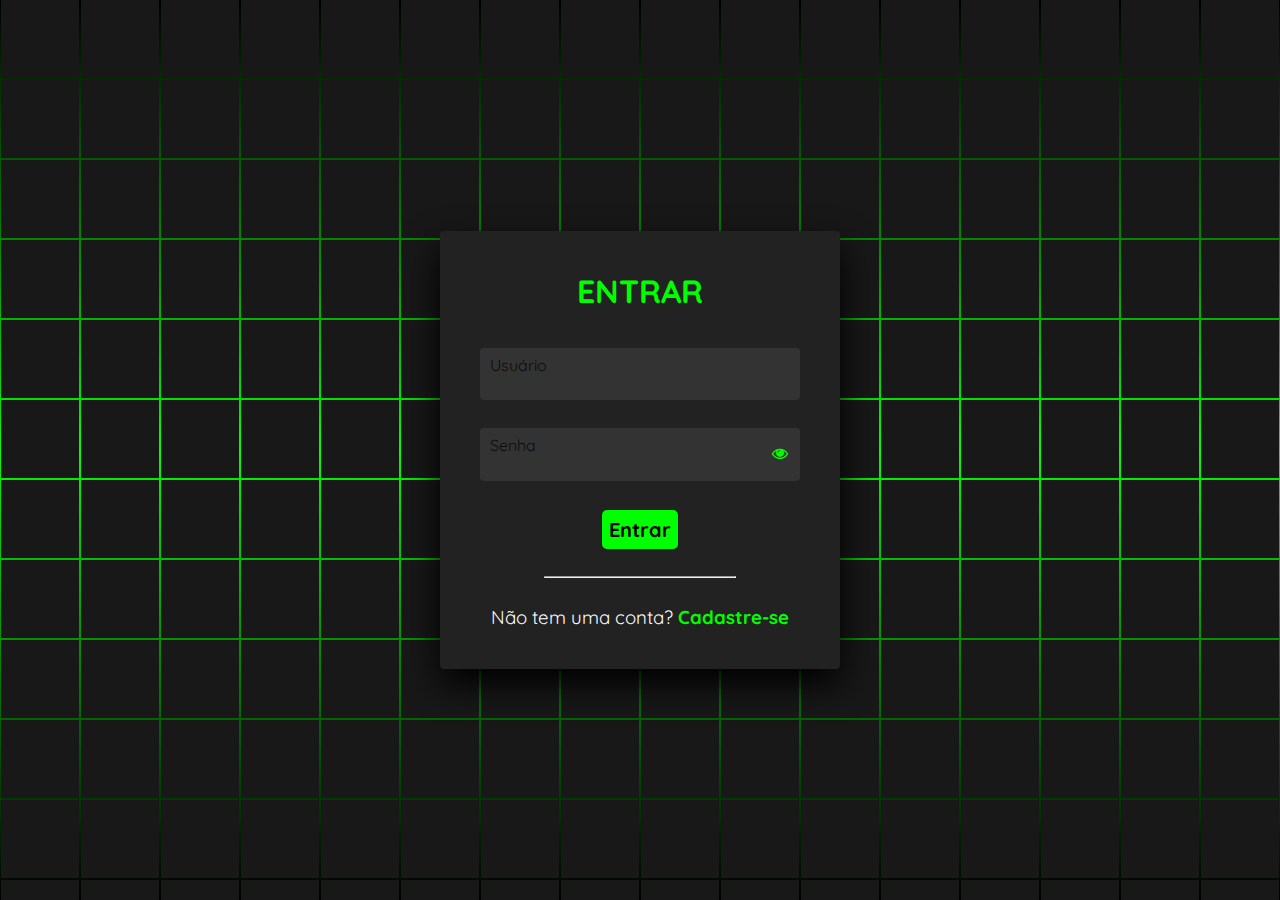
<file: index.html>
<!DOCTYPE html>
<html lang="pt-br">

<head>
    <meta charset="UTF-8">
    <meta name="viewport" content="width=device-width, initial-scale=1.0">
    <link rel="stylesheet" href="/assets/css/index.css">
    <link rel="stylesheet" href="https://stackpath.bootstrapcdn.com/font-awesome/4.7.0/css/font-awesome.min.css">
    <title>Home</title>
</head>

<body>
    <section>
        <span></span>
        <span></span>
        <span></span>
        <span></span>
        <span></span>
        <span></span>
        <span></span>
        <span></span>
        <span></span>
        <span></span>
        <span></span>
        <span></span>
        <span></span>
        <span></span>
        <span></span>
        <span></span>
        <span></span>
        <span></span>
        <span></span>
        <span></span>
        <span></span>
        <span></span>
        <span></span>
        <span></span>
        <span></span>
        <span></span>
        <span></span>
        <span></span>
        <span></span>
        <span></span>
        <span></span>
        <span></span>
        <span></span>
        <span></span>
        <span></span>
        <span></span>
        <span></span>
        <span></span>
        <span></span>
        <span></span>
        <span></span>
        <span></span>
        <span></span>
        <span></span>
        <span></span>
        <span></span>
        <span></span>
        <span></span>
        <span></span>
        <span></span>
        <span></span>
        <span></span>
        <span></span>
        <span></span>
        <span></span>
        <span></span>
        <span></span>
        <span></span>
        <span></span>
        <span></span>
        <span></span>
        <span></span>
        <span></span>
        <span></span>
        <span></span>
        <span></span>
        <span></span>
        <span></span>
        <span></span>
        <span></span>
        <span></span>
        <span></span>
        <span></span>
        <span></span>
        <span></span>
        <span></span>
        <span></span>
        <span></span>
        <span></span>
        <span></span>
        <span></span>
        <span></span>
        <span></span>
        <span></span>
        <span></span>
        <span></span>
        <span></span>
        <span></span>
        <span></span>
        <span></span>
        <span></span>
        <span></span>
        <span></span>
        <span></span>
        <span></span>
        <span></span>
        <span></span>
        <span></span>
        <span></span>
        <span></span>
        <span></span>
        <span></span>
        <span></span>
        <span></span>
        <span></span>
        <span></span>
        <span></span>
        <span></span>
        <span></span>
        <span></span>
        <span></span>
        <span></span>
        <span></span>
        <span></span>
        <span></span>
        <span></span>
        <span></span>
        <span></span>
        <span></span>
        <span></span>
        <span></span>
        <span></span>
        <span></span>
        <span></span>
        <span></span>
        <span></span>
        <span></span>
        <span></span>
        <span></span>
        <span></span>
        <span></span>
        <span></span>
        <span></span>
        <span></span>
        <span></span>
        <span></span>
        <span></span>
        <span></span>
        <span></span>
        <span></span>
        <span></span>
        <span></span>
        <span></span>
        <span></span>
        <span></span>
        <span></span>
        <span></span>
        <span></span>
        <span></span>
        <span></span>
        <span></span>
        <span></span>
        <span></span>
        <span></span>
        <span></span>
        <span></span>
        <span></span>
        <span></span>
        <span></span>
        <span></span>
        <span></span>
        <span></span>
        <span></span>
        <span></span>
        <span></span>
        <span></span>
        <span></span>
        <span></span>
        <span></span>
        <span></span>
        <span></span>
        <span></span>
        <span></span>
        <span></span>
        <span></span>
        <span></span>
        <span></span>
        <span></span>
        <span></span>
        <span></span>
        <span></span>
        <span></span>
        <span></span>
        <span></span>
        <span></span>
        <span></span>
        <span></span>
        <span></span>
        <span></span>
        <span></span>
        <span></span>
        <span></span>
        <span></span>
        <span></span>
        <span></span>
        <span></span>
        <span></span>
        <span></span>
        <span></span>
        <span></span>
        <span></span>
        <span></span>
        <span></span>
        <span></span>
        <span></span>
        <span></span>
        <span></span>
        <span></span>
        <span></span>
        <span></span>
        <span></span>
        <span></span>
        <span></span>
        <span></span>
        <span></span>
        <span></span>
        <span></span>
        <span></span>
        <span></span>
        <span></span>
        <span></span>
        <span></span>
        <span></span>
        <span></span>
        <span></span>
        <span></span>
        <span></span>
        <span></span>
        <span></span>
        <span></span>
        <span></span>
        <span></span>
        <span></span>
        <span></span>
        <span></span>
        <span></span>
        <span></span>
        <span></span>
        <span></span>
        <span></span>
        <span></span>
        <span></span>
        <span></span>
        <span></span>
        <span></span>
        <span></span>
        <span></span>
        <span></span>
        <span></span>
        <span></span>
        <span></span>
        <span></span>
        <span></span>
        <span></span>
        <span></span>
        <span></span>
        <span></span>
        <span></span>
        <span></span>
        <span></span>
        <span></span>
        <span></span>
        <span></span>
        <span></span>
        <span></span>
        <span></span>
        <span></span>
        <span></span>
        <span></span>
        <div class="signin">
            <div class="content">
                <h1 id="logado"></h1>
            
            <div class="form">
                <div class="justify-center">
                    <button onclick="sair()">Sair</button>
                </div>
            </div>
        </div>    
    </section>

    <script src="./assets/js/index.js"></script>

</body>

</html>
</file>
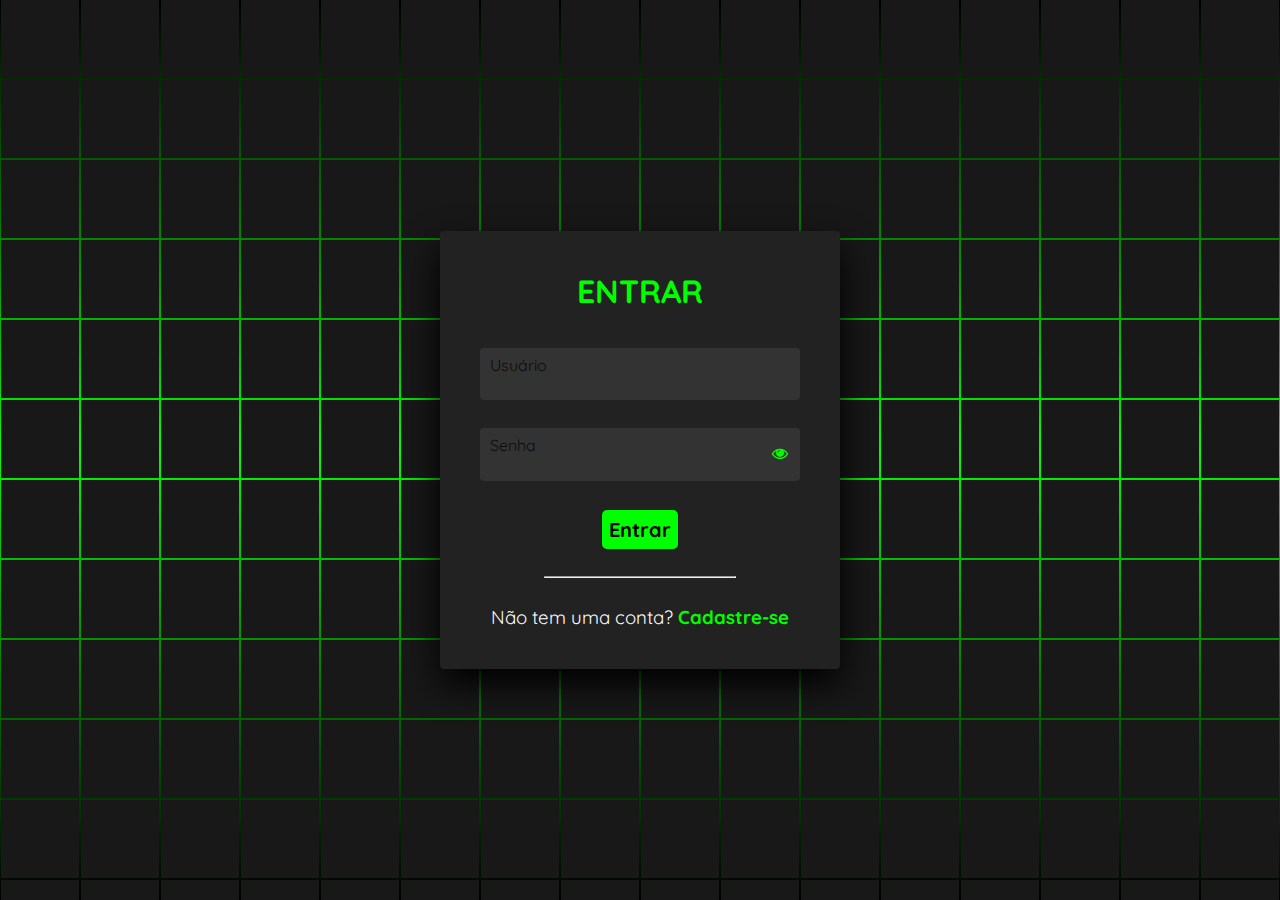
<file: assets/html/login.html>
<!DOCTYPE html>
<html lang="pt-br">

<head>
    <meta charset="UTF-8">
    <meta name="viewport" content="width=device-width, initial-scale=1.0">
    <link rel="stylesheet" href="../css/style-login.css">
    <link rel="stylesheet" href="https://stackpath.bootstrapcdn.com/font-awesome/4.7.0/css/font-awesome.min.css">
    <title>Login</title>
</head>

<body>
    <section>
        <span></span>
        <span></span>
        <span></span>
        <span></span>
        <span></span>
        <span></span>
        <span></span>
        <span></span>
        <span></span>
        <span></span>
        <span></span>
        <span></span>
        <span></span>
        <span></span>
        <span></span>
        <span></span>
        <span></span>
        <span></span>
        <span></span>
        <span></span>
        <span></span>
        <span></span>
        <span></span>
        <span></span>
        <span></span>
        <span></span>
        <span></span>
        <span></span>
        <span></span>
        <span></span>
        <span></span>
        <span></span>
        <span></span>
        <span></span>
        <span></span>
        <span></span>
        <span></span>
        <span></span>
        <span></span>
        <span></span>
        <span></span>
        <span></span>
        <span></span>
        <span></span>
        <span></span>
        <span></span>
        <span></span>
        <span></span>
        <span></span>
        <span></span>
        <span></span>
        <span></span>
        <span></span>
        <span></span>
        <span></span>
        <span></span>
        <span></span>
        <span></span>
        <span></span>
        <span></span>
        <span></span>
        <span></span>
        <span></span>
        <span></span>
        <span></span>
        <span></span>
        <span></span>
        <span></span>
        <span></span>
        <span></span>
        <span></span>
        <span></span>
        <span></span>
        <span></span>
        <span></span>
        <span></span>
        <span></span>
        <span></span>
        <span></span>
        <span></span>
        <span></span>
        <span></span>
        <span></span>
        <span></span>
        <span></span>
        <span></span>
        <span></span>
        <span></span>
        <span></span>
        <span></span>
        <span></span>
        <span></span>
        <span></span>
        <span></span>
        <span></span>
        <span></span>
        <span></span>
        <span></span>
        <span></span>
        <span></span>
        <span></span>
        <span></span>
        <span></span>
        <span></span>
        <span></span>
        <span></span>
        <span></span>
        <span></span>
        <span></span>
        <span></span>
        <span></span>
        <span></span>
        <span></span>
        <span></span>
        <span></span>
        <span></span>
        <span></span>
        <span></span>
        <span></span>
        <span></span>
        <span></span>
        <span></span>
        <span></span>
        <span></span>
        <span></span>
        <span></span>
        <span></span>
        <span></span>
        <span></span>
        <span></span>
        <span></span>
        <span></span>
        <span></span>
        <span></span>
        <span></span>
        <span></span>
        <span></span>
        <span></span>
        <span></span>
        <span></span>
        <span></span>
        <span></span>
        <span></span>
        <span></span>
        <span></span>
        <span></span>
        <span></span>
        <span></span>
        <span></span>
        <span></span>
        <span></span>
        <span></span>
        <span></span>
        <span></span>
        <span></span>
        <span></span>
        <span></span>
        <span></span>
        <span></span>
        <span></span>
        <span></span>
        <span></span>
        <span></span>
        <span></span>
        <span></span>
        <span></span>
        <span></span>
        <span></span>
        <span></span>
        <span></span>
        <span></span>
        <span></span>
        <span></span>
        <span></span>
        <span></span>
        <span></span>
        <span></span>
        <span></span>
        <span></span>
        <span></span>
        <span></span>
        <span></span>
        <span></span>
        <span></span>
        <span></span>
        <span></span>
        <span></span>
        <span></span>
        <span></span>
        <span></span>
        <span></span>
        <span></span>
        <span></span>
        <span></span>
        <span></span>
        <span></span>
        <span></span>
        <span></span>
        <span></span>
        <span></span>
        <span></span>
        <span></span>
        <span></span>
        <span></span>
        <span></span>
        <span></span>
        <span></span>
        <span></span>
        <span></span>
        <span></span>
        <span></span>
        <span></span>
        <span></span>
        <span></span>
        <span></span>
        <span></span>
        <span></span>
        <span></span>
        <span></span>
        <span></span>
        <span></span>
        <span></span>
        <span></span>
        <span></span>
        <span></span>
        <span></span>
        <span></span>
        <span></span>
        <span></span>
        <span></span>
        <span></span>
        <span></span>
        <span></span>
        <span></span>
        <span></span>
        <span></span>
        <span></span>
        <span></span>
        <span></span>
        <span></span>
        <span></span>
        <span></span>
        <span></span>
        <span></span>
        <span></span>
        <span></span>
        <span></span>
        <span></span>
        <span></span>
        <span></span>
        <span></span>
        <span></span>
        <span></span>
        <span></span>
        <span></span>
        <span></span>
        <span></span>
        <span></span>
        <span></span>
        <span></span>
        <span></span>
        <span></span>
        <span></span>
        <span></span>
        <span></span>
        <span></span>
        <span></span>
        <span></span>
        <span></span>
        <div class="signin">
            <div class="content">
                <h1>Entrar</h1>

            <div id="msgError"></div>
            
            <div class="form">
                <div class="label-float">
                    <input type="text" id="usuario" paceholder="" required />
                    <label id="userLabel" for="usuario">Usuário</label>
                </div>

                <div class="label-float">
                    <input type="password" id="senha" paceholder="" required />
                    <label id="senhaLabel" for="senha">Senha</label>
                    <i class="fa fa-eye" aria-hidden="true"></i>
                </div>

                <div class="justify-center">
                    <button onclick="entrar()">Entrar</button>
                </div>
          
                <div class="justify-center">
                    <hr />
                </div>

                <p>
                Não tem uma conta?
                    <a href="../html/register.html">
                        Cadastre-se
                    </a>
                </p>
            </div>
        </div>
    </section>

    <script src="../js/js-login.js"></script>
    
</body>
</html>
</file>
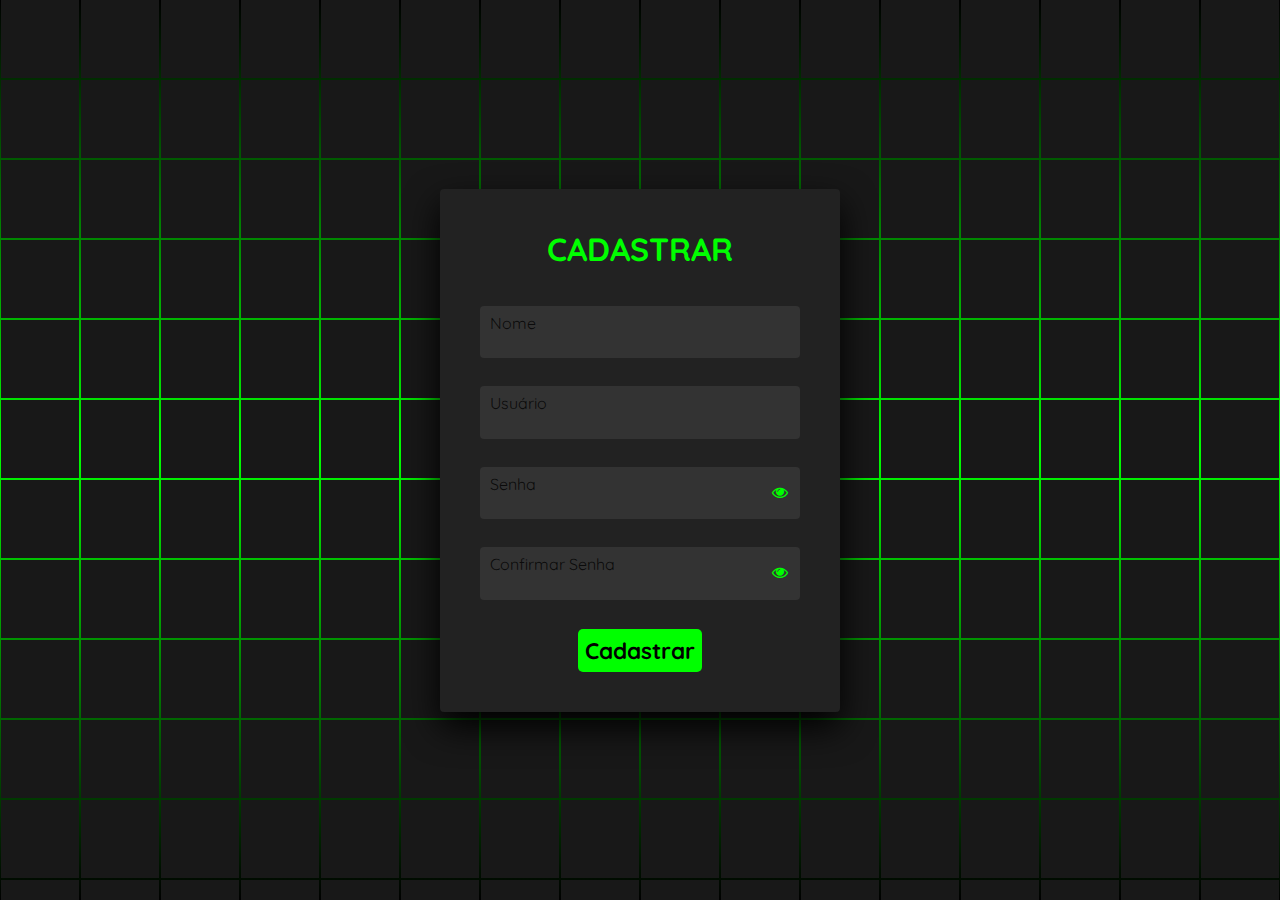
<file: assets/html/register.html>
<!DOCTYPE html>
<html lang="pt-br">

<head>
    <meta charset="UTF-8">
    <meta name="viewport" content="width=device-width, initial-scale=1.0">
    <link rel="stylesheet" href="../css/style-register.css">
    <link rel="stylesheet" href="https://stackpath.bootstrapcdn.com/font-awesome/4.7.0/css/font-awesome.min.css">
    <title>Registro</title>
</head>

<body>
    <section>
        <span></span>
        <span></span>
        <span></span>
        <span></span>
        <span></span>
        <span></span>
        <span></span>
        <span></span>
        <span></span>
        <span></span>
        <span></span>
        <span></span>
        <span></span>
        <span></span>
        <span></span>
        <span></span>
        <span></span>
        <span></span>
        <span></span>
        <span></span>
        <span></span>
        <span></span>
        <span></span>
        <span></span>
        <span></span>
        <span></span>
        <span></span>
        <span></span>
        <span></span>
        <span></span>
        <span></span>
        <span></span>
        <span></span>
        <span></span>
        <span></span>
        <span></span>
        <span></span>
        <span></span>
        <span></span>
        <span></span>
        <span></span>
        <span></span>
        <span></span>
        <span></span>
        <span></span>
        <span></span>
        <span></span>
        <span></span>
        <span></span>
        <span></span>
        <span></span>
        <span></span>
        <span></span>
        <span></span>
        <span></span>
        <span></span>
        <span></span>
        <span></span>
        <span></span>
        <span></span>
        <span></span>
        <span></span>
        <span></span>
        <span></span>
        <span></span>
        <span></span>
        <span></span>
        <span></span>
        <span></span>
        <span></span>
        <span></span>
        <span></span>
        <span></span>
        <span></span>
        <span></span>
        <span></span>
        <span></span>
        <span></span>
        <span></span>
        <span></span>
        <span></span>
        <span></span>
        <span></span>
        <span></span>
        <span></span>
        <span></span>
        <span></span>
        <span></span>
        <span></span>
        <span></span>
        <span></span>
        <span></span>
        <span></span>
        <span></span>
        <span></span>
        <span></span>
        <span></span>
        <span></span>
        <span></span>
        <span></span>
        <span></span>
        <span></span>
        <span></span>
        <span></span>
        <span></span>
        <span></span>
        <span></span>
        <span></span>
        <span></span>
        <span></span>
        <span></span>
        <span></span>
        <span></span>
        <span></span>
        <span></span>
        <span></span>
        <span></span>
        <span></span>
        <span></span>
        <span></span>
        <span></span>
        <span></span>
        <span></span>
        <span></span>
        <span></span>
        <span></span>
        <span></span>
        <span></span>
        <span></span>
        <span></span>
        <span></span>
        <span></span>
        <span></span>
        <span></span>
        <span></span>
        <span></span>
        <span></span>
        <span></span>
        <span></span>
        <span></span>
        <span></span>
        <span></span>
        <span></span>
        <span></span>
        <span></span>
        <span></span>
        <span></span>
        <span></span>
        <span></span>
        <span></span>
        <span></span>
        <span></span>
        <span></span>
        <span></span>
        <span></span>
        <span></span>
        <span></span>
        <span></span>
        <span></span>
        <span></span>
        <span></span>
        <span></span>
        <span></span>
        <span></span>
        <span></span>
        <span></span>
        <span></span>
        <span></span>
        <span></span>
        <span></span>
        <span></span>
        <span></span>
        <span></span>
        <span></span>
        <span></span>
        <span></span>
        <span></span>
        <span></span>
        <span></span>
        <span></span>
        <span></span>
        <span></span>
        <span></span>
        <span></span>
        <span></span>
        <span></span>
        <span></span>
        <span></span>
        <span></span>
        <span></span>
        <span></span>
        <span></span>
        <span></span>
        <span></span>
        <span></span>
        <span></span>
        <span></span>
        <span></span>
        <span></span>
        <span></span>
        <span></span>
        <span></span>
        <span></span>
        <span></span>
        <span></span>
        <span></span>
        <span></span>
        <span></span>
        <span></span>
        <span></span>
        <span></span>
        <span></span>
        <span></span>
        <span></span>
        <span></span>
        <span></span>
        <span></span>
        <span></span>
        <span></span>
        <span></span>
        <span></span>
        <span></span>
        <span></span>
        <span></span>
        <span></span>
        <span></span>
        <span></span>
        <span></span>
        <span></span>
        <span></span>
        <span></span>
        <span></span>
        <span></span>
        <span></span>
        <span></span>
        <span></span>
        <span></span>
        <span></span>
        <span></span>
        <span></span>
        <span></span>
        <span></span>
        <span></span>
        <span></span>
        <span></span>
        <span></span>
        <span></span>
        <span></span>
        <span></span>
        <span></span>
        <span></span>
        <span></span>
        <span></span>
        <span></span>
        <span></span>
        <span></span>
        <span></span>
        <span></span>
        <span></span>
        <span></span>
        <span></span>
        <span></span>
        <span></span>
        <span></span>
        <span></span>
        <span></span>
        <span></span>
        <span></span>
        <span></span>
        <div class="signup">
            <div class="content">
                <h1>Cadastrar</h1>

            <div id="msgError"></div>
            <div id="msgSuccess"></div>
            
            <div class="form">
                <div class="label-float">
                    <input type="text" id="nome" placeholder=" " required />
                    <label id="labelNome" for="nome">Nome</label>
                </div>
          
                <div class="label-float">
                    <input type="text" id="usuario" placeholder=" " required />
                    <label id="labelUsuario" for="usuario">Usuário</label>
                </div>
          
                <div class="label-float">
                    <input type="password" id="senha" placeholder=" " required />
                    <label id="labelSenha" for="senha">Senha</label>
                    <i id="verSenha" class="fa fa-eye" aria-hidden="true"></i>
                </div>
          
                <div class="label-float">
                    <input type="password" id="confirmSenha" placeholder=" " required />
                    <label id="labelConfirmSenha" for="confirmSenha">Confirmar Senha</label>
                    <i id="verConfirmSenha" class="fa fa-eye" aria-hidden="true"></i>
                </div>
          
                <div class="justify-center">
                    <button onclick="cadastrar()">Cadastrar</button>
                </div>
            </div>
        </div>
    </section>
          
    <script src="../js/js-register.js"></script>
    
</body>
</html>
</file>
<file: assets/css/index.css>
@import url('https://fonts.googleapis.com/css2?family=Quicksand:wght@300..700&display=swap');
@import url('https://fonts.googleapis.com/css2?family=Roboto:ital,wght@0,100;0,300;0,400;0,500;0,700;0,900;1,100;1,300;1,400;1,500;1,700;1,900&display=swap');

*{
    margin: 0;
    padding: 0;
    box-sizing: border-box;
    font-family: 'Quicksand', sans-serif;
}

body{
    display: flex;
    justify-content: center;
    align-items: center;
    min-height: 100vh;
    background-color: #000;
}

section{
    position: absolute;
    width: 100vw;
    height: 100vh;
    display: flex;
    justify-content: center;
    align-items: center;
    gap: 2px;
    flex-wrap: wrap;
    overflow: hidden;
}

section::before{
    content: '';
    position: absolute;
    width: 100%;
    height: 100%;
    background: linear-gradient(#000, #0f0, #000);
    animation: animate 5s linear infinite;
}

@keyframes animate{
    0%{
        transform: translateY(-100%);
    }
    100%{
        transform: translateY(100%);
    }
}

section span{
    position: relative;
    display: block;
    width: calc(6.25vw - 2px);
    height: calc(6.25vw - 2px);
    background: #181818;
    z-index: 2;
    transition: 1.5s;
}

section span:hover{
    background-color: #0f0;
    transition: 0s;
}

section .signin{
    position: absolute;
    width: 400px;
    background: #222;
    z-index: 1000;
    display: flex;
    justify-content: center;
    align-items: center;
    padding: 40px;
    border-radius: 4px;
    box-shadow: 0 15px 35px rgba(0, 0, 0, 9);
}

section .signin .content{
    position: relative;
    width: 100%;
    display: flex;
    justify-content: center;
    align-items: center;
    flex-direction: column;
    gap: 40px;
}

section .signin .content h1{
    font-size: 3em;
    color: #0f0;
    text-transform: uppercase;
}

button{
    background-color: #0f0;
    padding: 7px;
    font-weight: bold;
    font-size: 15pt;
    border: none;
    margin-top: -2px;
    border-radius: 5px;
    cursor: pointer;
    outline: none;
    transition: all .4s ease-out;
}
  
button:hover{
    transform: scale(1.07);
    background-color: #0f0;
    color: #fff;
}

@media (max-width: 900px){
    section span{
     width: calc(10vw - 2px);
     height: calc(10vw - 2px);
    }
}

@media (max-width: 600px){
    section span{
        width: calc(20vw - 2px);
        height: calc(20vw - 2px);
    }
}
</file>
<file: assets/css/style-login.css>
@import url('https://fonts.googleapis.com/css2?family=Quicksand:wght@300..700&display=swap');
@import url('https://fonts.googleapis.com/css2?family=Roboto:ital,wght@0,100;0,300;0,400;0,500;0,700;0,900;1,100;1,300;1,400;1,500;1,700;1,900&display=swap');

*{
    margin: 0;
    padding: 0;
    box-sizing: border-box;
    font-family: 'Quicksand', sans-serif;
}

body{
    display: flex;
    justify-content: center;
    align-items: center;
    min-height: 100vh;
    background-color: #000;
}

section{
    position: absolute;
    width: 100vw;
    height: 100vh;
    display: flex;
    justify-content: center;
    align-items: center;
    gap: 2px;
    flex-wrap: wrap;
    overflow: hidden;
}

section::before{
    content: '';
    position: absolute;
    width: 100%;
    height: 100%;
    background: linear-gradient(#000, #0f0, #000);
    animation: animate 5s linear infinite;
}

@keyframes animate{
    0%{
        transform: translateY(-100%);
    }
    100%{
        transform: translateY(100%);
    }
}

section span{
    position: relative;
    display: block;
    width: calc(6.25vw - 2px);
    height: calc(6.25vw - 2px);
    background: #181818;
    z-index: 2;
    transition: 1.5s;
}

section span:hover{
    background-color: #0f0;
    transition: 0s;
}

section .signin{
    position: absolute;
    width: 400px;
    background: #222;
    z-index: 1000;
    display: flex;
    justify-content: center;
    align-items: center;
    padding: 40px;
    border-radius: 4px;
    box-shadow: 0 15px 35px rgba(0, 0, 0, 9);
}

section .signin .content{
    position: relative;
    width: 100%;
    display: flex;
    justify-content: center;
    align-items: center;
    flex-direction: column;
    gap: 40px;
}

section .signin .content h1{
    font-size: 2em;
    color: #0f0;
    text-transform: uppercase;
}

section .signin .content .form{
    width: 100%;
    display: flex;
    flex-direction: column;
    gap: 15px;
}

.label-float{
    position: relative;
    padding-top: 13px;
    margin-top: -1rem;
    margin-bottom: 5%;
  }

section .signin .content .form .label-float{
    position: relative;
    width: 100%;
}

.label-float label{
    color: #000c;
    pointer-events: none;
    position: absolute;
    top: 0;
    left: 3%;
    margin-top: 20px;
    transition: all .3s ease-out;
  }

section .signin .content .form .label-float input{
    position: relative;
    width: 100%;
    background-color: #333;
    border: none;
    outline: none;
    padding: 25px 10px 7.5px;
    border-radius: 4px;
    color: #fff;
    font-weight: 500;
    font-size: 1em;
}

section .signin .content .form .label-float input label{
    position: absolute;
    left: 0;
    padding: 15px 10px;
    font-size: normal;
    color: #aaa;
    transition: 0.5s;
    pointer-events: none;
}

.signin .content .form .label-float input:focus ~ label,
.signin .content .form .label-float input:valid ~ label{
    transform: translateY(-7.5px);
    font-size: 0.8em;
    color: #fff;
}

button{
    background-color: #0f0;
    padding: 7px;
    font-weight: bold;
    font-size: 15pt;
    border: none;
    margin-top: -2px;
    border-radius: 5px;
    cursor: pointer;
    outline: none;
    transition: all .4s ease-out;
}
  
button:hover{
    transform: scale(1.07);
    background-color: #0f0;
    color: #fff;
}
  
.justify-center{
    display: flex;
    justify-content: center;
}
  
hr{
    margin-top: 4%;
    margin-bottom: 10%;
    width: 60%;
}
  
p{
    color: #fff;
    margin-top: -20px;
    font-size: 14pt;
    text-align: center;
}
  
a{
    color: #0f0;
    font-weight: bold;
    text-decoration: none;
    transition: all .3s ease-out;
}
  
a:hover{
    color: #272262;
}
  
.fa-eye{
    position: absolute;
    top: 30px;
    right: 12px;
    cursor: pointer;
    color: #0f0;
}
  
#msgError{
    text-align: center;
    color: #ff0000;
    padding: 10px;
    border-radius: 4px;
    display: none;
}

@media (max-width: 900px){
    section span{
     width: calc(10vw - 2px);
     height: calc(10vw - 2px);
    }
}

@media (max-width: 600px){
    section span{
        width: calc(20vw - 2px);
        height: calc(20vw - 2px);
    }
}
</file>
<file: assets/css/style-register.css>
@import url('https://fonts.googleapis.com/css2?family=Quicksand:wght@300..700&display=swap');
@import url('https://fonts.googleapis.com/css2?family=Roboto:ital,wght@0,100;0,300;0,400;0,500;0,700;0,900;1,100;1,300;1,400;1,500;1,700;1,900&display=swap');

*{
    margin: 0;
    padding: 0;
    box-sizing: border-box;
    font-family: 'Quicksand', sans-serif;
}

body{
    display: flex;
    justify-content: center;
    align-items: center;
    min-height: 100vh;
    background-color: #000;
}

section{
    position: absolute;
    width: 100vw;
    height: 100vh;
    display: flex;
    justify-content: center;
    align-items: center;
    gap: 2px;
    flex-wrap: wrap;
    overflow: hidden;
}

section::before{
    content: '';
    position: absolute;
    width: 100%;
    height: 100%;
    background: linear-gradient(#000, #0f0, #000);
    animation: animate 5s linear infinite;
}

@keyframes animate{
    0%{
        transform: translateY(-100%);
    }
    100%{
        transform: translateY(100%);
    }
}

section span{
    position: relative;
    display: block;
    width: calc(6.25vw - 2px);
    height: calc(6.25vw - 2px);
    background: #181818;
    z-index: 2;
    transition: 1.5s;
}

section span:hover{
    background-color: #0f0;
    transition: 0s;
}

section .signup{
    position: absolute;
    width: 400px;
    background: #222;
    z-index: 1000;
    display: flex;
    justify-content: center;
    align-items: center;
    padding: 40px;
    border-radius: 4px;
    box-shadow: 0 15px 35px rgba(0, 0, 0, 9);
}

section .signup .content{
    position: relative;
    width: 100%;
    display: flex;
    justify-content: center;
    align-items: center;
    flex-direction: column;
    gap: 40px;
}

section .signup .content h1{
    font-size: 2em;
    color: #0f0;
    text-transform: uppercase;
}

section .signup .content .form{
    width: 100%;
    display: flex;
    flex-direction: column;
    gap: 15px;
}

.label-float{
    position: relative;
    padding-top: 13px;
    margin-top: -1rem;
    margin-bottom: 5%;
  }

section .signup .content .form .label-float{
    position: relative;
    width: 100%;
}

.label-float label{
    color: #000c;
    pointer-events: none;
    position: absolute;
    top: 0;
    left: 3%;
    margin-top: 20px;
    transition: all .3s ease-out;
  }

section .signup .content .form .label-float input{
    position: relative;
    width: 100%;
    background-color: #333;
    border: none;
    outline: none;
    padding: 25px 10px 7.5px;
    border-radius: 4px;
    color: #fff;
    font-weight: 500;
    font-size: 1em;
}

section .signup .content .form .label-float input label{
    position: absolute;
    left: 0;
    padding: 15px 10px;
    font-size: normal;
    color: #aaa;
    transition: 0.5s;
    pointer-events: none;
}

.signup .content .form .label-float input:focus ~ label,
.signup .content .form .label-float input:valid ~ label{
    transform: translateY(-7.5px);
    font-size: 0.8em;
    color: #fff;
}

button{
    background-color: #0f0;
    padding: 7px;
    font-weight: bold;
    font-size: 17pt;
    border: none;
    margin-top: -2px;
    border-radius: 5px;
    cursor: pointer;
    outline: none;
    transition: all .4s ease-out;
}
  
button:hover{
    transform: scale(1.07);
    background-color: #0f0;
    color: #fff;
}

.justify-center{
    display: flex;
    justify-content: center;
}

.fa-eye{
    position: absolute;
    top: 30px;
    right: 12px;
    cursor: pointer;
    color: #0f0;
}

#msgError{
    text-align: center;
    color: #ff0000;
    padding: 10px;
    border-radius: 4px;
    display: none;
}

#msgSuccess{
    text-align: center;
    color: #00bb00;
    padding: 30px;
    border-radius: 4px;
    display: none;
}

@media (max-width: 900px){
    section span{
     width: calc(10vw - 2px);
     height: calc(10vw - 2px);
    }
}

@media (max-width: 600px){
    section span{
        width: calc(20vw - 2px);
        height: calc(20vw - 2px);
    }
}
</file>
